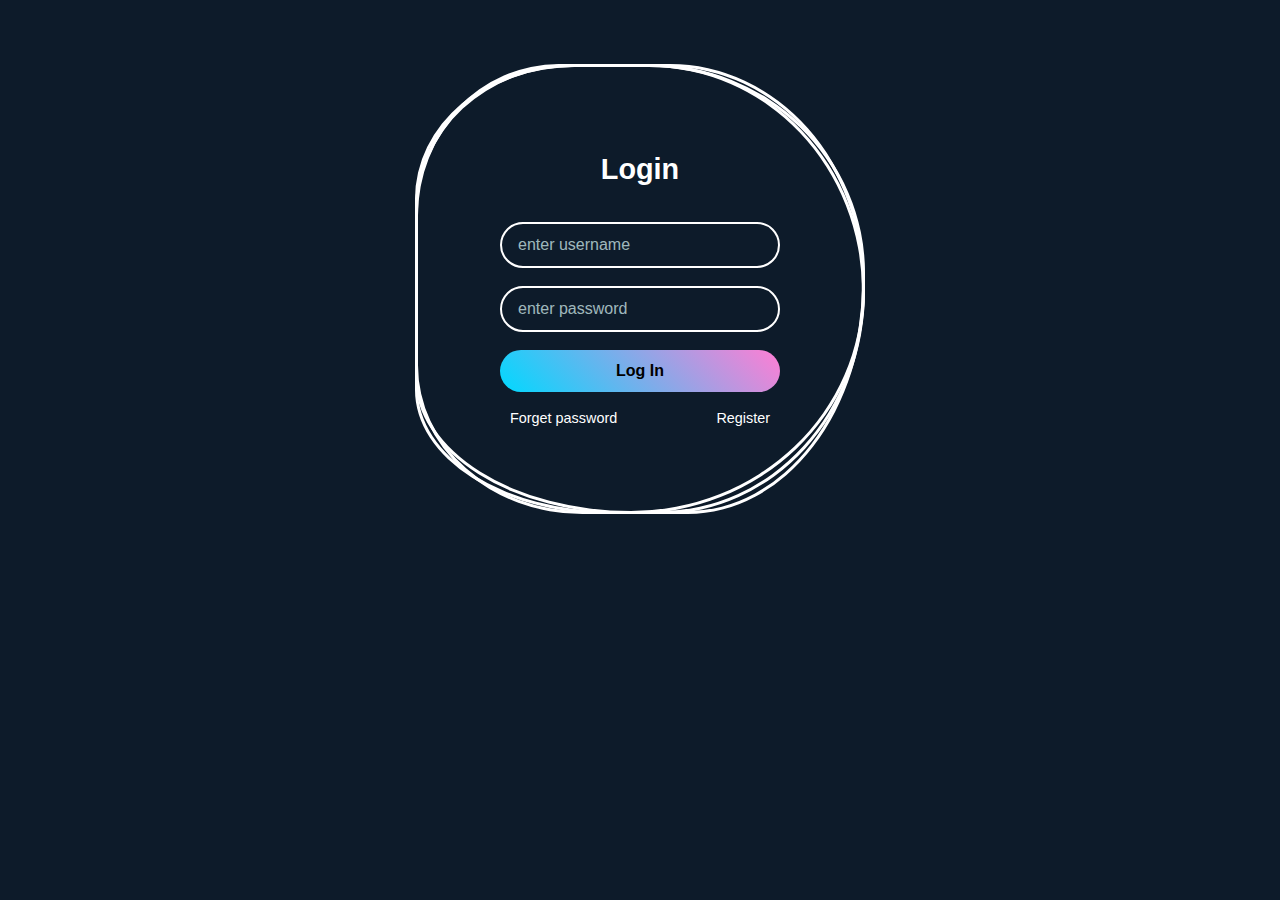
<file: index.html>
<? php 
    include("connexion.php")
?>

<!DOCTYPE html>
<html lang="en">
<head>
    <meta charset="UTF-8">
    <meta name="viewport" content="width=device-width, initial-scale=1.0">
    <title>login</title>
    <link rel="stylesheet" href="style.css">
</head>
<body>
    <div class="circle-box">
        <i style="--clr:#00d9ff;"></i>
          <i style="--clr:#ff7ed4;"></i>
            <i style="--clr:#82ff9e;"></i>
         

      

   
    <div class="form-wrapper">
        <h2>Login</h2>
         <p class="msg"></p>
    <div class="field">
        <input type="text" placeholder="enter username" class="form-control" require>
    </div>
    <div class="field">
        <input type="text" placeholder="enter password" class="form-control" require>
    </div>
    
     <div class="field">
        <input type="submit" value="Log In">
    </div>
    <div class="nav-links">
        <a href="#">Forget password</a>
        <a href="register.html">Register</a>
    </div>
    </div>
     </div>


      
   
     
</body>
</html>
</file>
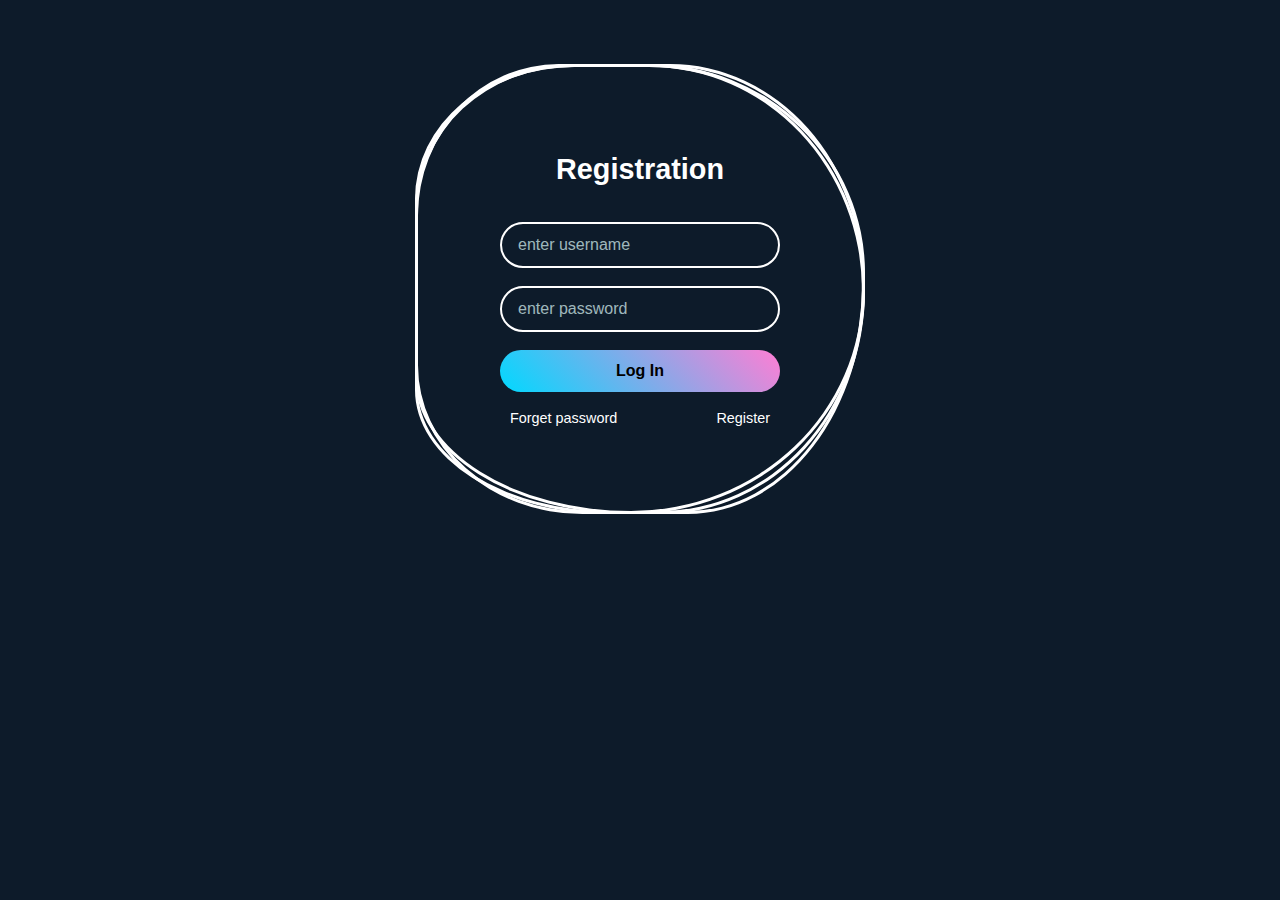
<file: login.html>
<? php 
    include("connexion.php")
?>

<!DOCTYPE html>
<html lang="en">
<head>
    <meta charset="UTF-8">
    <meta name="viewport" content="width=device-width, initial-scale=1.0">
    <title>login</title>
    <link rel="stylesheet" href="style.css">
</head>
<body>
    <div class="circle-box">
        <i style="--clr:#00d9ff;"></i>
          <i style="--clr:#ff7ed4;"></i>
            <i style="--clr:#82ff9e;"></i>
         

      

   
    <div class="form-wrapper">
        <h2>Registration</h2>
         <p class="msg"></p>
    <div class="field">
        <input type="text" placeholder="enter username" class="form-control" require>
    </div>
    <div class="field">
        <input type="text" placeholder="enter password" class="form-control" require>
    </div>
    
     <div class="field">
        <input type="submit" value="Log In">
    </div>
    <div class="nav-links">
        <a href="#">Forget password</a>
        <a href="register.html">Register</a>
    </div>
    </div>
     </div>


      
   
     
</body>
</html>
</file>
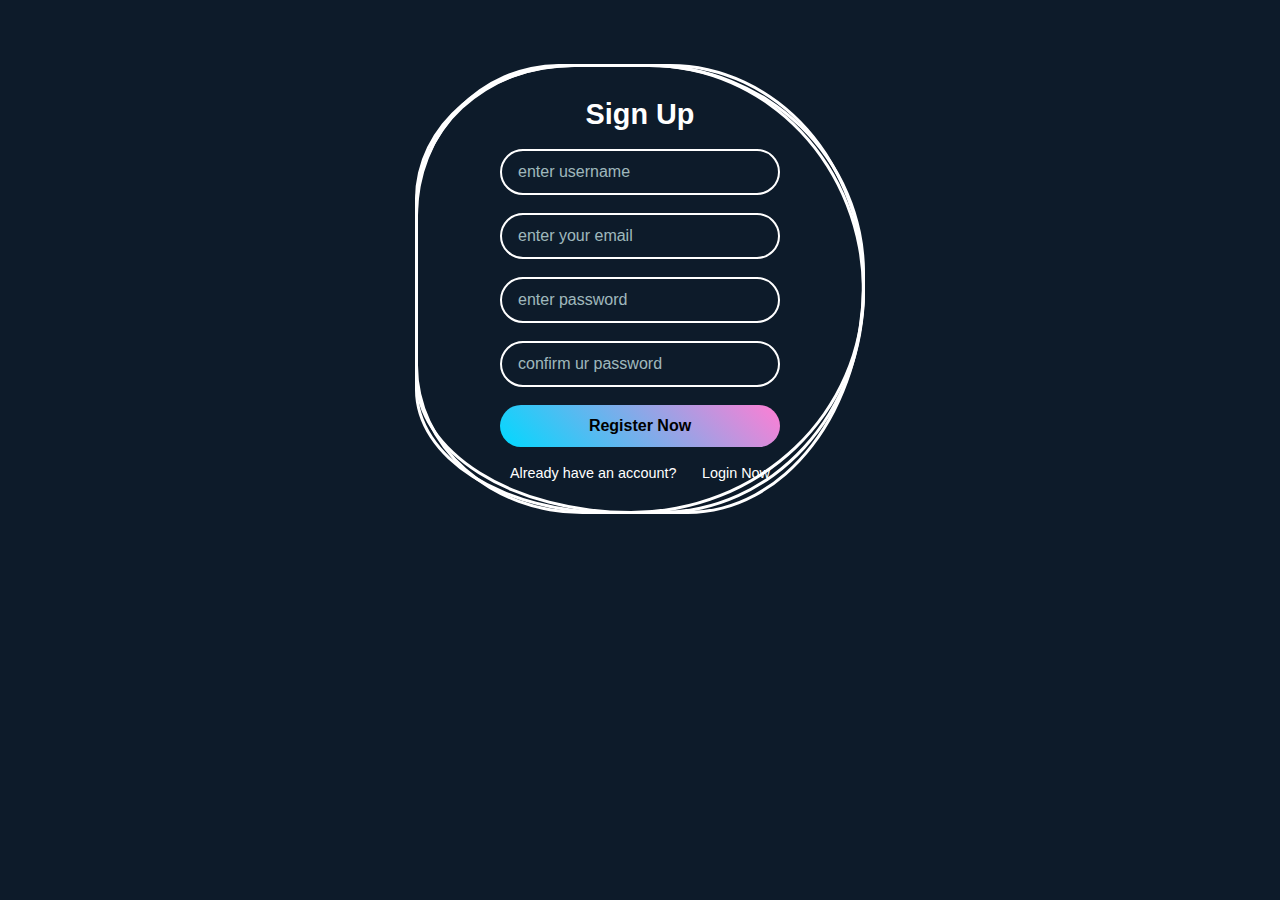
<file: register.html>
<!DOCTYPE html>
<html lang="en">
<head>
    <meta charset="UTF-8">
    <meta name="viewport" content="width=device-width, initial-scale=1.0">
    <title>Register</title>
    <link rel="stylesheet" href="style.css">
</head>
<body>
    <div class="circle-box">
        <i style="--clr:#00d9ff;"></i>
          <i style="--clr:#ff7ed4;"></i>
            <i style="--clr:#82ff9e;"></i>

   
    </div>
   
    <div class="form-wrapper">
        <h2> Sign Up</h2>
    
    <div class="field">
        <input type="text" name="name" placeholder="enter username" class="form-control" require>
    </div>
    <div class="field">
        <input type="email" placeholder="enter your email" class="form-control" require>
    </div>
   
    <div class="field">
        <input type="text" placeholder="enter password">
    </div>
    <div class="field">
        <input type="text" placeholder="confirm ur password">
    </div>
    
     <div class="field">
        <input type="submit" value="Register Now">
    </div>
    <div class="nav-links">
        <a href="#">Already have an account?</a>
        <a href="index.html">Login Now</a>
    </div>
    </div>
     </div>
     
</body>

</html>
</file>
<file: style.css>
*{
    margin: 0;
    padding: 0;
    box-sizing: border-box;
    font-family: sans-serif;
}
body{
    display: flex;
    justify-content: center;
    align-items: center;
    background: #0d1b2a;
    min-width: 100vh;
    overflow: hidden;
    padding: 5%;
}
.circle-box{
    position: relative;
    width: 450px;
    height: 450px;
    display: flex;
    justify-content: center;
    align-items: center;
}
.circle-box i{
    position: absolute;
    inset: 0;
    border: 3px solid #fff;
    border-radius: 50%;
    transition: 0.5s;
}
.circle-box i:nth-child(1){
    border-radius: 40% 60% 65% / 42% 58% 62% 38%;
    animation: spin1 7s linear infinite;

}
.circle-box i:nth-child(2){
    border-radius: 45% 55% 50% / 38% 62% 65% 35%;
    animation: spin1 5s linear infinite;


}
.circle-box i:nth-child(3){
    border-radius: 42% 58% 55% 45% / 39% 61% 60% 40%;
    animation: spin2 9s linear infinite;


}
.circle-box:hover i{
    border: 4px solid var(--clr);
    filter: drop-shadow(0 0 15px ver(--clr));
}
.form-wrapper{
    position: absolute;
    width: 280px;
    display: flex;
    flex-direction: column;
    align-items: center;
    gap: 18px;
}
.form-wrapper h2{
    color: #fff;

font-size: 1.8rem;
}
.field{
    width: 100%;
}
.field input{
    width: 100%;
    padding: 12px 16px;
    border: 2px solid #fff;
    background: transparent;
    color: #fff;
    font-size: 1em;
    border-radius: 30px;
    outline: none;
}
.field input::placeholder{
    color: rgba(225, 255, 255, 0.7);
}

.field select{
width: 100%;
    padding: 12px 16px;
    border: 2px solid #fff;
    background: transparent;
    color: #fff;
    font-size: 1em;
    border-radius: 30px;
    outline: none;
    }

.field select::placeholder{
    color: rgba(225, 255, 255, 0.7);
}




.field input[type="submit"]{
    background: linear-gradient(45deg, #00d9ff, #ff7ed4);
    border: none;
    color: #000;
    font-weight: bold;
}
.nav-links{
    display: flex;
    justify-content: space-between;
    width: 100%;
    padding: 0 10px;

}
.nav-links a{
    color: #fff;
    font-size: 0.9em;
    text-decoration: none;
}
@keyframes spin1{
    0%{ transform: rotate(0deg);}
    100%{ transform: rotate(360deg);}
}
@keyframes spin2{
     0%{ transform: rotate(360deg);}
    100%{ transform: rotate(0deg);}

}
/* Responsive*/

@media(max-width:600px){
    .circle-box{
        width: 300px;
        height: 300px;
    }
    .form-wrapper{
        width: 70%;
    }
     .form-wrapper h2{
        font-size: 1.4rem;
     }

    .nav-links{
        flex-direction: column;
        gap: 8px;
        align-items: center;
    }
}
</file>
